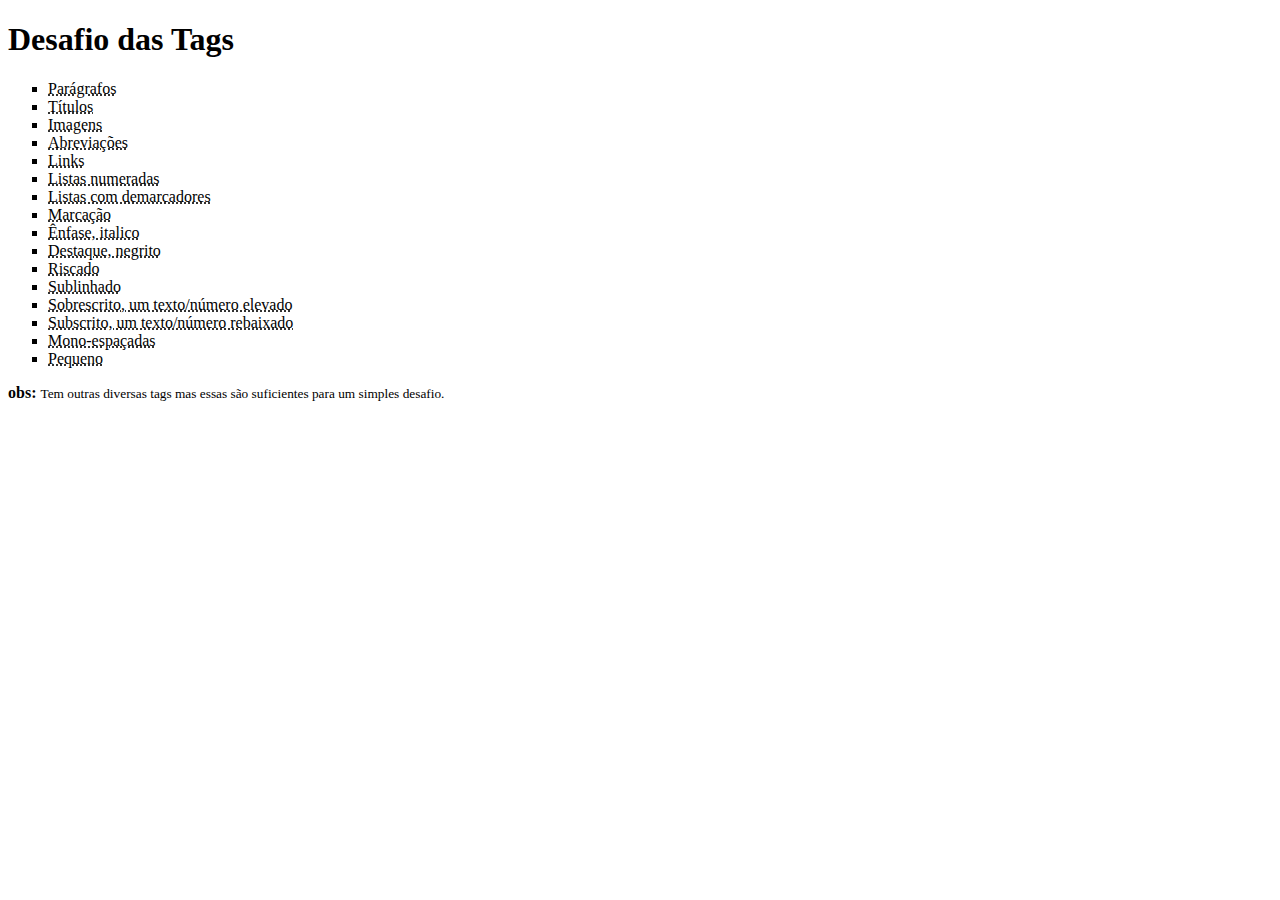
<file: d006/index.html>
<!DOCTYPE html>
<html lang="pt-br">
<head>
    <meta charset="UTF-8">
    <meta http-equiv="X-UA-Compatible" content="IE=edge">
    <meta name="viewport" content="width=device-width, initial-scale=1.0">
    <title>Desafio 6</title>
</head>
<body>
    <h1>Desafio das Tags</h1>
    <p>
        <ul type="square">
            <li><abbr title="&lt;p&gt;">Parágrafos</abbr></li>
            <li><abbr title="&lt;h1&gt;">Títulos</abbr></li>
            <li><abbr title="&lt;img&gt;">Imagens</abbr></li>
            <li><abbr title="&lt;abbr&gt;">Abreviações</abbr></li>
            <li><abbr title="&lt;a&gt;">Links</abbr></li>
            <li><abbr title="&lt;ol&gt;">Listas numeradas</abbr></li>
            <li><abbr title="&lt;ul&gt;">Listas com demarcadores</abbr></li>
            <li><abbr title="&lt;mark&gt;">Marcação</abbr></li>
            <li><abbr title="&lt;em&gt;">Ênfase, italico</abbr></li>
            <li><abbr title="&lt;strong&gt;">Destaque, negrito</abbr></li>
            <li><abbr title="&lt;del&gt;">Riscado</abbr></li>
            <li><abbr title="&lt;ins&gt;">Sublinhado</abbr></li>
            <li><abbr title="&lt;sup&gt;">Sobrescrito, um texto/número elevado</abbr></li>
            <li><abbr title="&lt;sub&gt;">Subscrito, um texto/número rebaixado</abbr></li>
            <li><abbr title="&lt;code&gt;">Mono-espaçadas</abbr></li>
            <li><abbr title="&lt;small&gt;">Pequeno</abbr></li>
        </ul>
    </p>
    <strong>obs:</strong> <small>Tem outras diversas tags mas essas são suficientes para um simples desafio.</small>
</body>
</html>
</file>
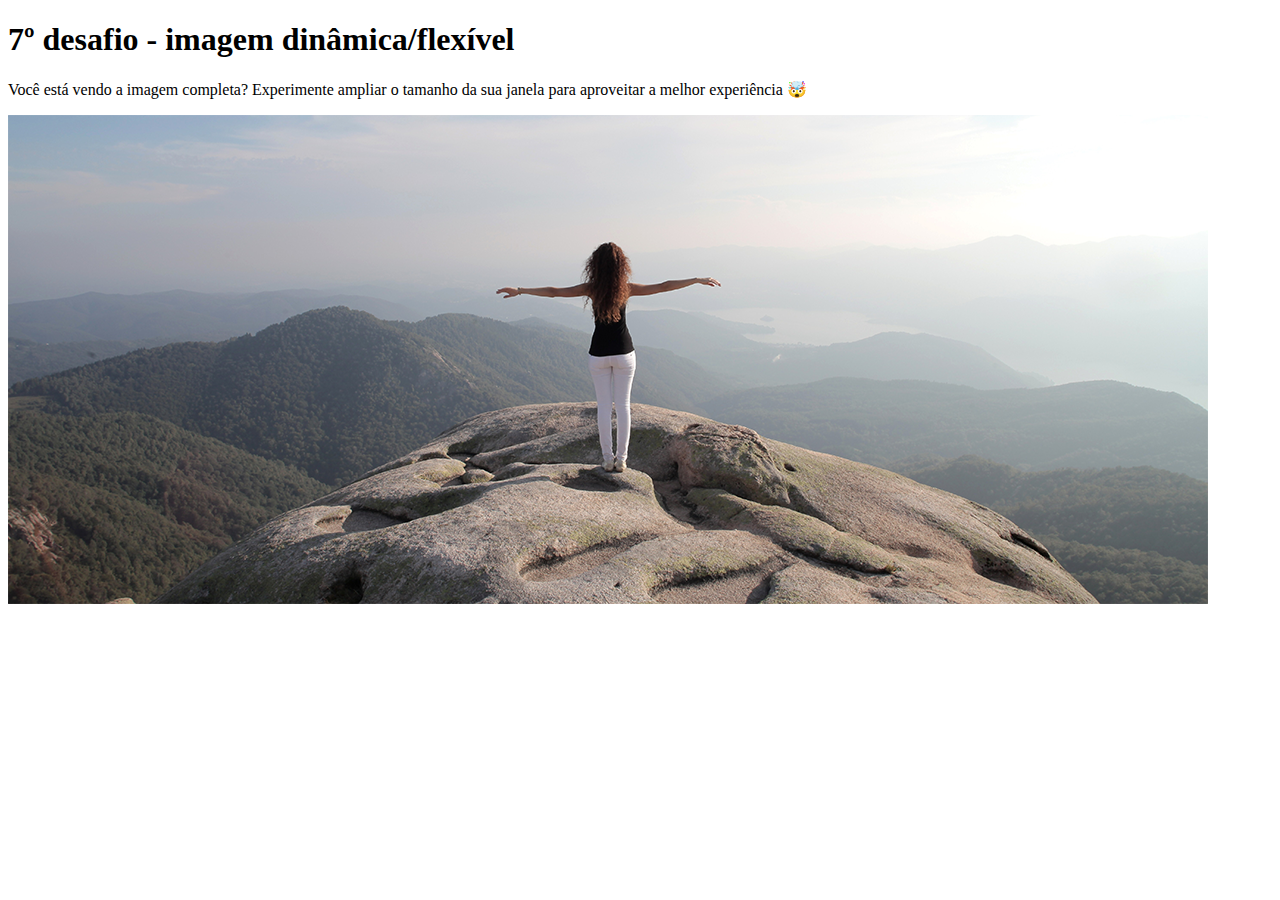
<file: d007/index.html>
<!DOCTYPE html>
<html lang="pt-br">
<head>
    <meta charset="UTF-8">
    <meta http-equiv="X-UA-Compatible" content="IE=edge">
    <meta name="viewport" content="width=device-width, initial-scale=1.0">
    <title>Desafio 7</title>
</head>
<body>
    <h1>7º desafio - imagem dinâmica/flexível</h1>
    <p>Você está vendo a imagem completa? Experimente ampliar o tamanho da sua janela para aproveitar a melhor experiência &#x1F92F;</p>
    
    <picture>
        <source media="(max-width: 760px)" srcset="imagem/paisagem-p.png" type="image/png">
        <source media="(max-width: 1220px)" srcset="imagem/paisagem-m.png" type="image/png">
        <img src="imagem/paisagem-g.png" alt="imagem-padrão">
    </picture>
</body>
</html>
</file>
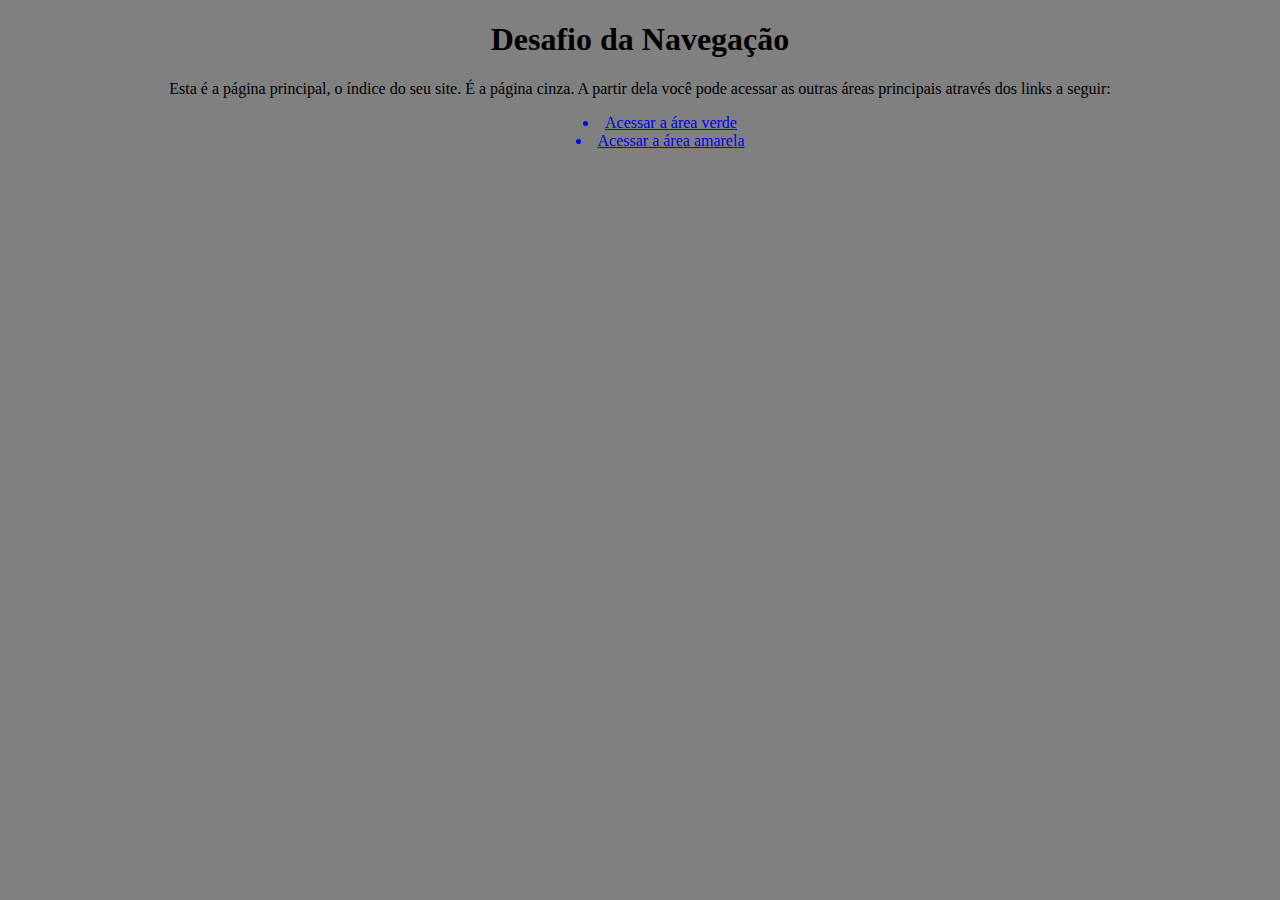
<file: d008/index.html>
<!DOCTYPE html>
<html lang="pt-br">
<head>
    <meta charset="UTF-8">
    <meta http-equiv="X-UA-Compatible" content="IE=edge">
    <meta name="viewport" content="width=device-width, initial-scale=1.0">
    <title>Navegação main - cinza</title>
    <link rel="stylesheet" href="style.css">
</head>
<body>
    <h1>Desafio da Navegação</h1>

    <p>Esta é a página principal, o índice do seu site. É a página cinza. A partir dela você pode acessar as outras áreas principais através dos links a seguir:</p>

    <ul type="disc">
        <a href="papa/pagverde.html">
            <li>Acessar a área verde</li>
        </a>

        <a href="papa/pagamarela.html">
            <li>Acessar a área amarela</li>
        </a>
    </ul>
    
</body>
</html>
</file>
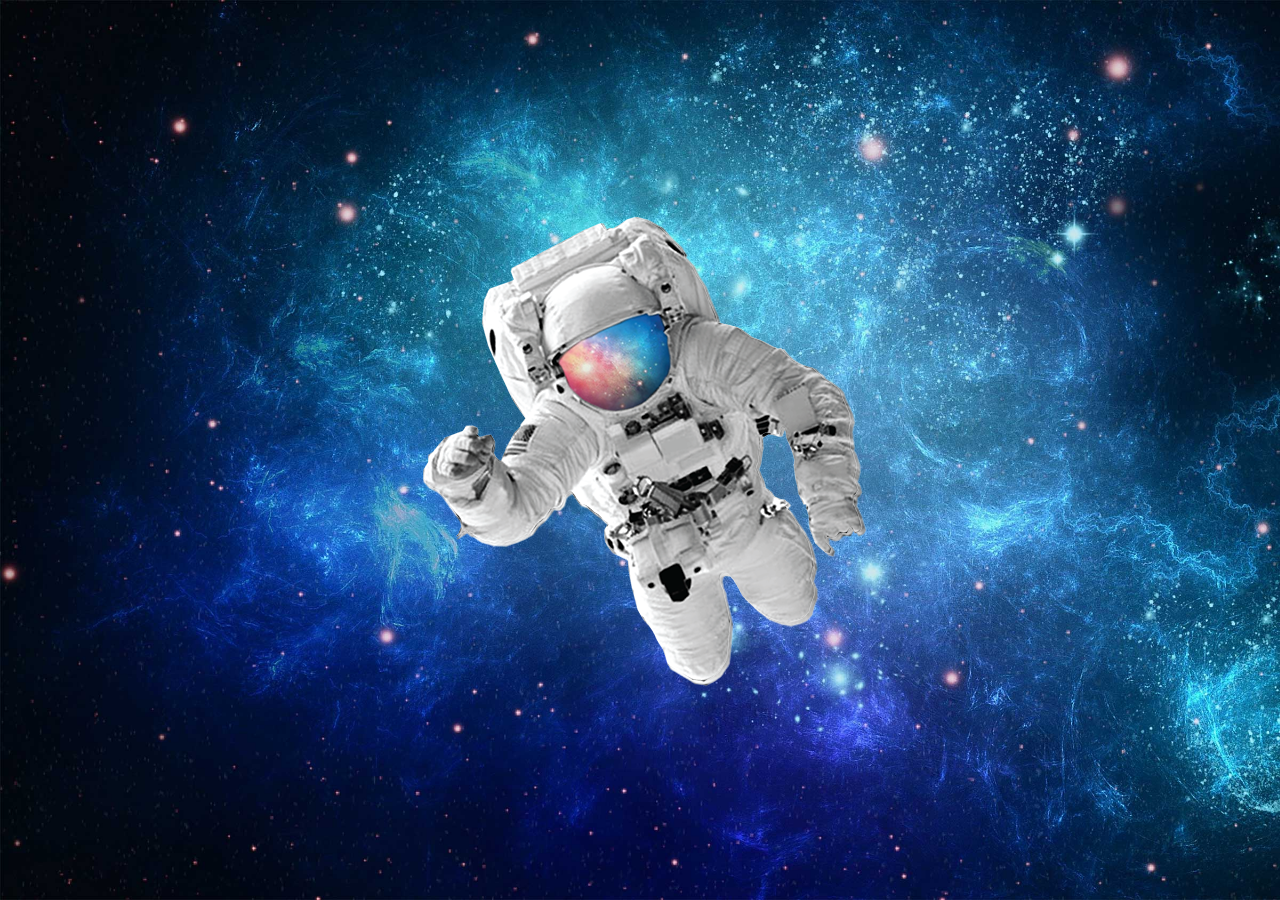
<file: d011/index.html>
<!DOCTYPE html>
<html lang="pt-br">
<head>
    <meta charset="UTF-8">
    <meta http-equiv="X-UA-Compatible" content="IE=edge">
    <meta name="viewport" content="width=device-width, initial-scale=1.0">
    <title>Desafio Astronauta</title>
    <style>
        *{
            padding: 0px;
            margin: 0px;
        }
        body{
            background-color: black;
            background-image: url(espaco.jpg);
            background-size: cover;
            background-repeat: no-repeat;
            background-attachment: fixed;
            overflow-x: hidden;
        }

        div{

            position: absolute;
            background-image: url(astronauta.png);
            /*background image url não funcionou
            
            mission fail :(
            */
            background-size: cover;
            display: inline;
            top: 50%;
            left: 50%;
            transform: translate(-50%, -50%);
            
        }
    </style>
</head>
<body>

    <div>
        <img src="astronauta.png" alt="astro">
        <!--tive que colocar a imagem pois o exercicio não está funcionando com o background image url-->
    </div>
</body>
</html>
</file>
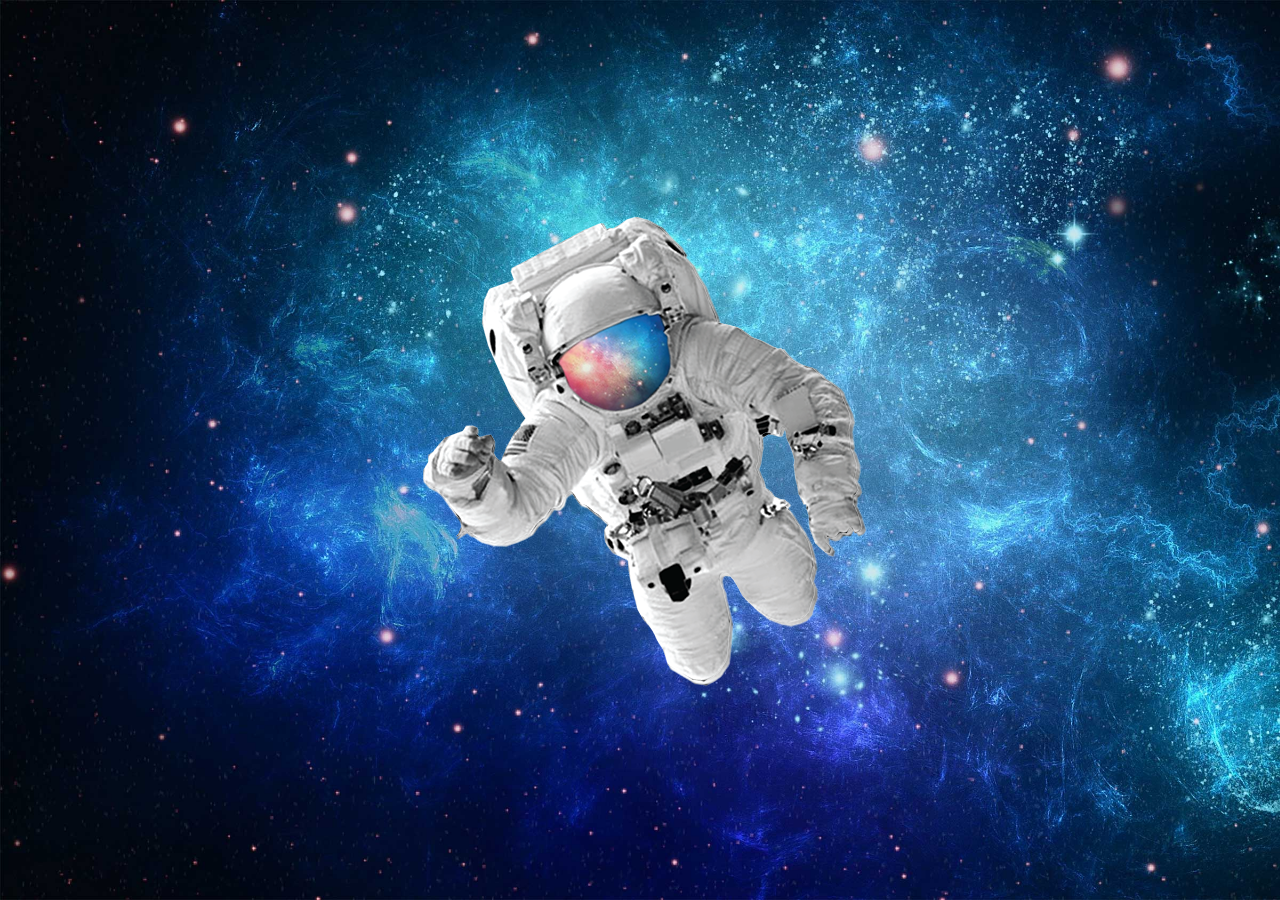
<file: d011/desafio11.html>
<!DOCTYPE html>
<html lang="pt-br">
<head>
    <meta charset="UTF-8">
    <meta http-equiv="X-UA-Compatible" content="IE=edge">
    <meta name="viewport" content="width=device-width, initial-scale=1.0">
    <title>Desafio Astronauta</title>
    <style>
        *{
            padding: 0px;
            margin: 0px;
        }
        body{
            background-color: black;
            background-image: url(espaco.jpg);
            background-size: cover;
            background-repeat: no-repeat;
            background-attachment: fixed;
        }

        div{

            position: absolute;
            background-image: url(astronauta.png);
            /*background image url não funcionou
            
            mission fail :(
            */
            background-size: cover;
            display: inline;
            top: 50%;
            left: 50%;
            transform: translate(-50%, -50%);
            
        }
    </style>
</head>
<body>

    <div>
        <img src="astronauta.png" alt="astro">
        <!--tive que colocar a imagem pois o exercicio não está funcionando com o background image url-->
    </div>
</body>
</html>
</file>
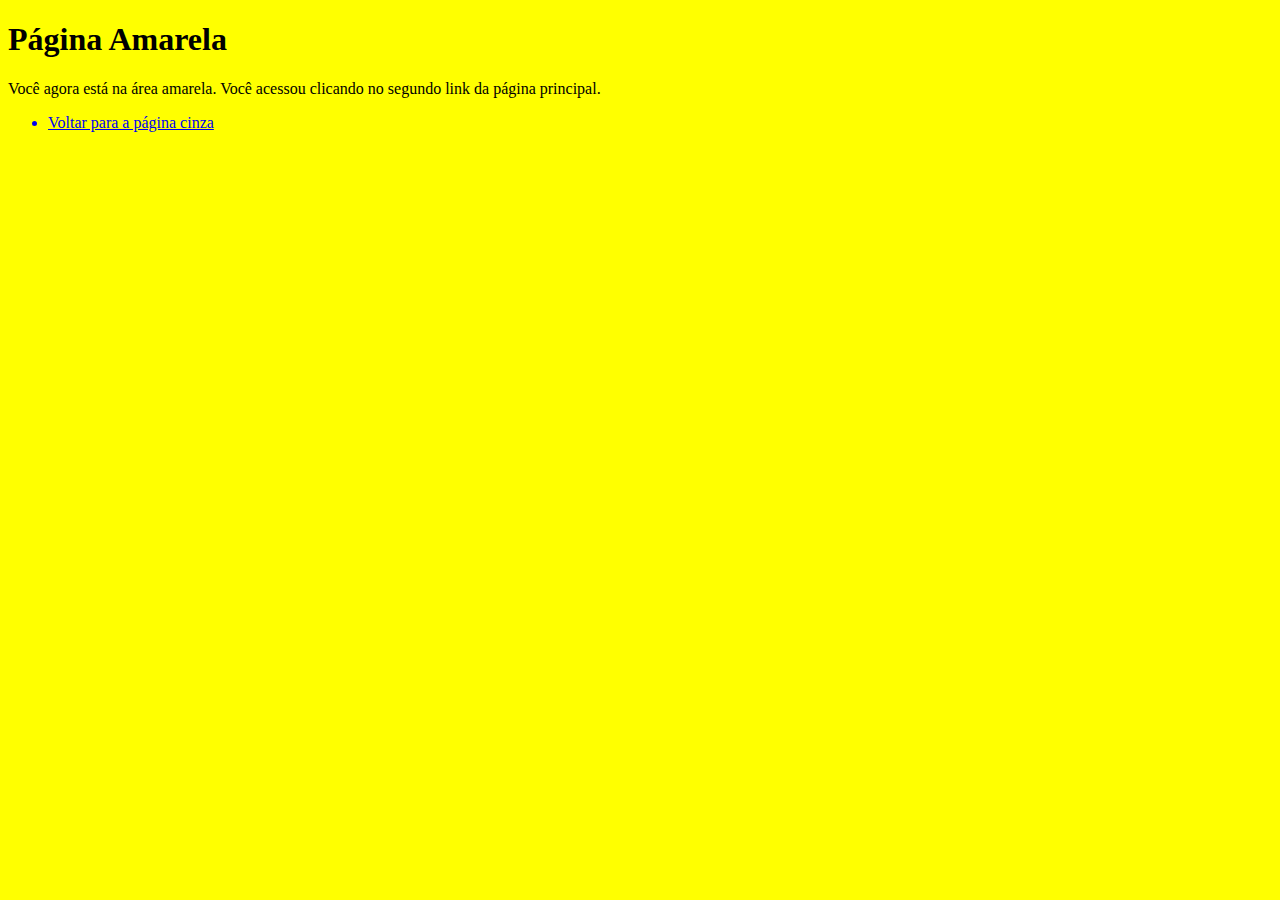
<file: d008/papa/pagamarela.html>
<!DOCTYPE html>
<html lang="pt-br">
<head>
    <meta charset="UTF-8">
    <meta http-equiv="X-UA-Compatible" content="IE=edge">
    <meta name="viewport" content="width=device-width, initial-scale=1.0">
    <title>Navegação - Amarela</title>
</head>
<body style="background-color: yellow;">
    <h1>Página Amarela</h1>
    
    <p>Você agora está na área amarela. Você acessou clicando no segundo link da página principal.</p>

    <ul type="disc">
        <a href="../index.html">
            <li>Voltar para a página cinza</li>
        </a>
    </ul>

    <!--

        A tag style deve ser usada dentro da tag head, normalmente abaixo do title.

    <style>
        body{
            background-color: yellow;
        }
    </style>

    -->
</body>
</html>
</file>
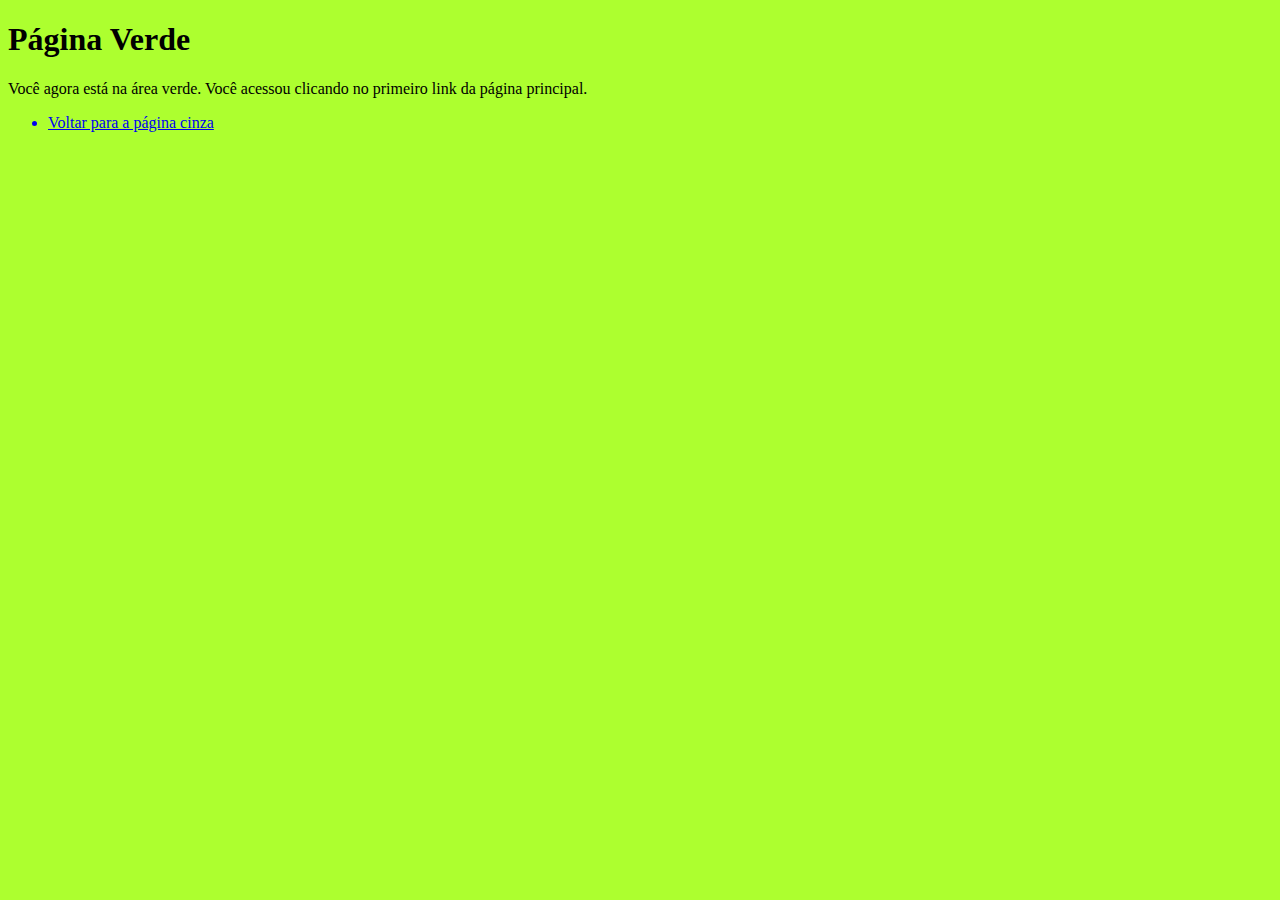
<file: d008/papa/pagverde.html>
<!DOCTYPE html>
<html lang="pt-br">
<head>
    <meta charset="UTF-8">
    <meta http-equiv="X-UA-Compatible" content="IE=edge">
    <meta name="viewport" content="width=device-width, initial-scale=1.0">
    <title>Navegação - Verde</title>
    
    <style>
        body{
            background-color: greenyellow;
        }
    </style>
</head>
<body>
    <h1>Página Verde</h1>
    
    <p>Você agora está na área verde. Você acessou clicando no primeiro link da página principal.</p>

    <ul type="disc">
        <a href="../index.html">
            <li>Voltar para a página cinza</li>
        </a>
    </ul>
    

</body>
</html>
</file>
<file: d008/style.css>
@charset "UTF-8";

body{
    background-color: gray;
}

p, a, h1, ul{
    text-align: center;
}

ul{
    list-style-position: inside;
}
</file>
